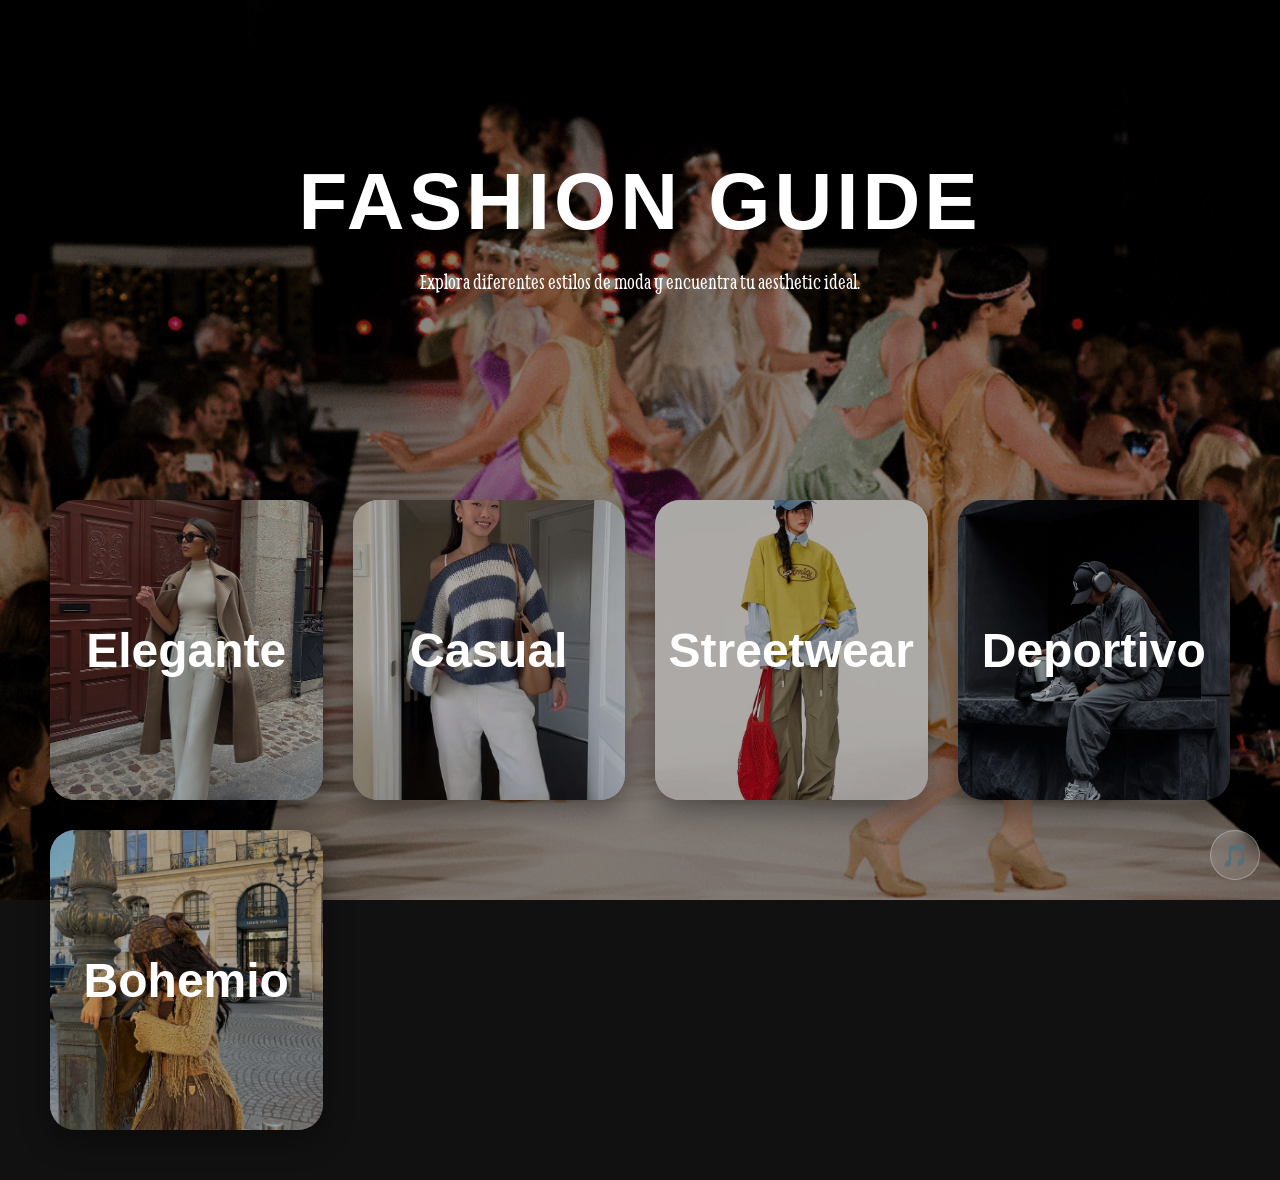
<file: index.html>
<!DOCTYPE html>
<html lang="es">

<head>

    <meta charset="UTF-8">

    <meta name="viewport" content="width=device-width, initial-scale=1.0">

    <title>Fashion Styles</title>

    <!-- GOOGLE FONTS -->

    <link rel="preconnect" href="https://fonts.googleapis.com">

    <link rel="preconnect" href="https://fonts.gstatic.com" crossorigin>

    <link href="https://fonts.googleapis.com/css2?family=Fleur+De+Leah&family=Smythe&family=Ultra&display=swap" rel="stylesheet">

    <!-- CSS -->

    <link rel="stylesheet" href="style.css">

</head>

<body>

    <!-- GIF DE FONDO -->

    <div class="gif-fondo"></div>

    <!-- MÚSICA DE FONDO -->

    <audio loop id="musica">
        <source src="music/latch.mp3" type="audio/mpeg">
    </audio>

    <button onclick="toggleMusica()" id="btnMusica">🎵</button>

    <!-- HERO -->

    <section class="hero">

        <h1>FASHION GUIDE</h1>

        <p>
            Explora diferentes estilos de moda
            y encuentra tu aesthetic ideal.
        </p>

    </section>

    <!-- TARJETAS -->

    <section class="cards">

        <!-- ELEGANTE -->

        <a href="pages/elegante.html" class="card">

            <img src="images/e1.jpeg" alt="Elegante">

            <div class="overlay">

                <h2>Elegante</h2>

            </div>

        </a>

        <!-- CASUAL -->

        <a href="pages/casual.html" class="card">

            <img src="images/c1.jpeg" alt="Casual">

            <div class="overlay">

                <h2>Casual</h2>

            </div>

        </a>

        <!-- STREETWEAR -->

        <a href="pages/streetwear.html" class="card">

            <img src="images/st1.jpeg" alt="Streetwear">

            <div class="overlay">

                <h2>Streetwear</h2>

            </div>

        </a>

        <!-- DEPORTIVO -->

        <a href="pages/deportivo.html" class="card">

            <img src="images/d1.jpeg" alt="Deportivo">

            <div class="overlay">

                <h2>Deportivo</h2>

            </div>

        </a>

        <!-- BOHEMIO -->

        <a href="pages/bohemio.html" class="card">

            <img src="images/b1.jpeg" alt="Bohemio">

            <div class="overlay">

                <h2>Bohemio</h2>

            </div>

        </a>

    </section>

    <!-- SCRIPT -->

    <script>
        function toggleMusica() {
            const audio = document.getElementById('musica');
            const btn = document.getElementById('btnMusica');
            if (audio.paused) {
                audio.play();
                btn.textContent = '🔇';
            } else {
                audio.pause();
                btn.textContent = '🎵';
            }
        }
    </script>

</body>

</html>
</file>
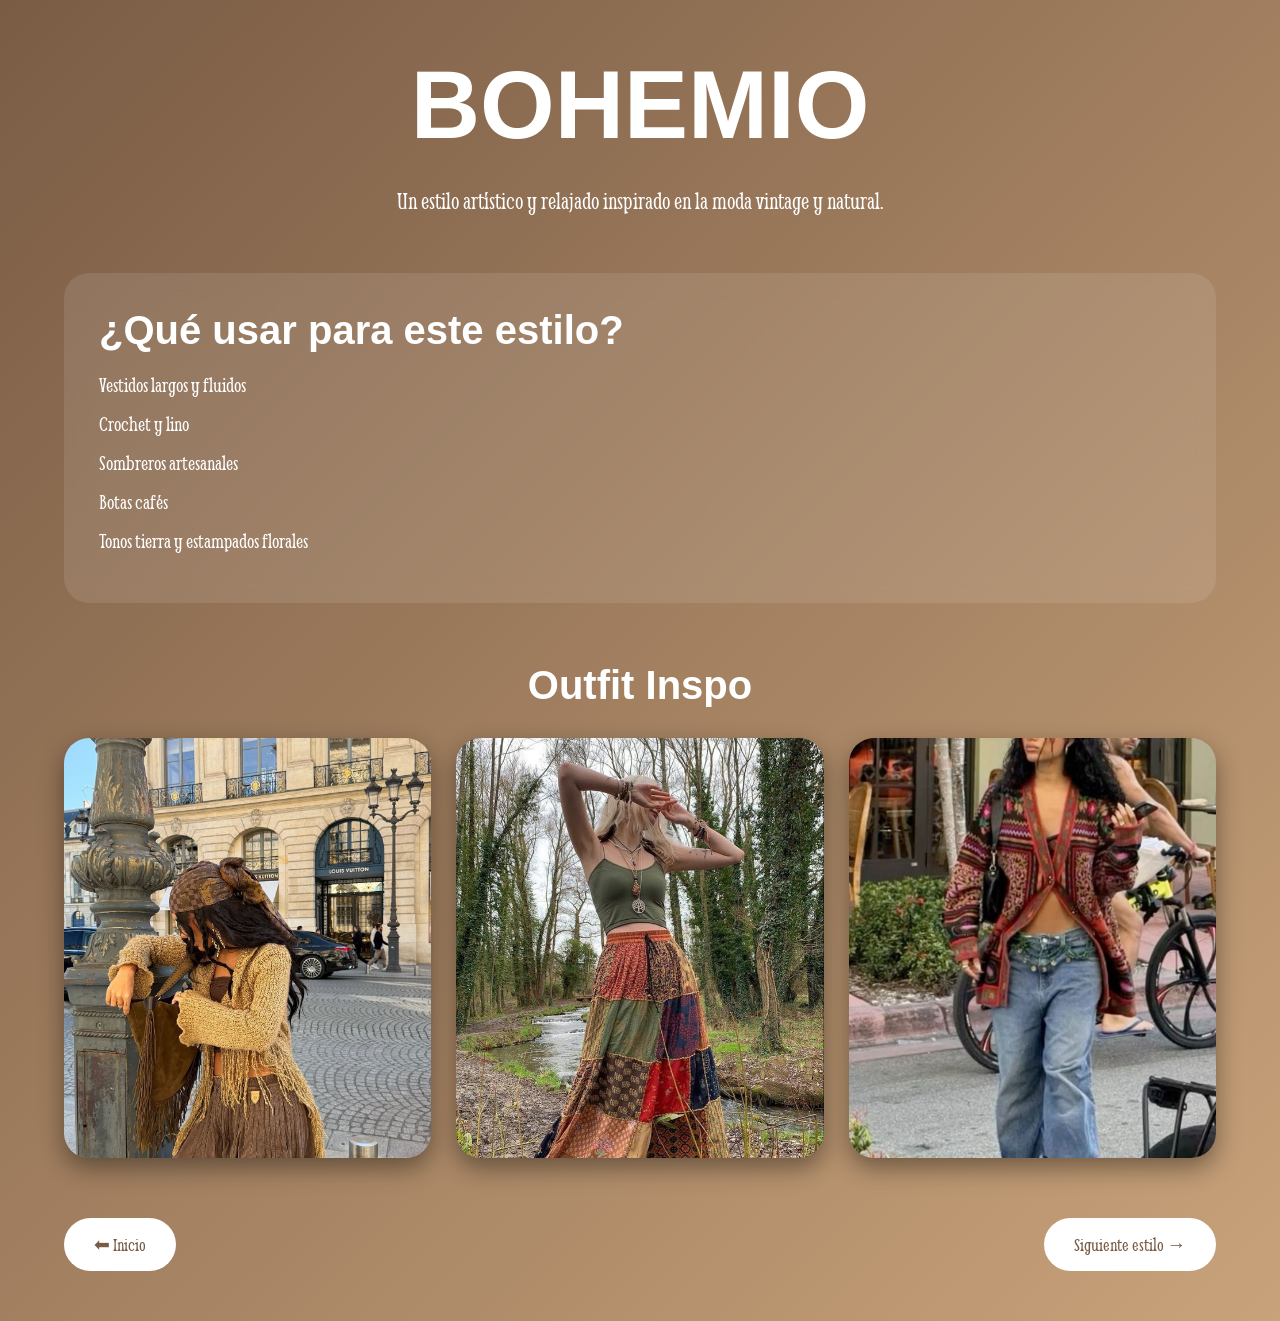
<file: pages/bohemio.html>
<!DOCTYPE html>
<html lang="es">

<head>

    <meta charset="UTF-8">

    <meta name="viewport" content="width=device-width, initial-scale=1.0">

    <title>Bohemio</title>

    <!-- GOOGLE FONTS -->

    <link rel="preconnect" href="https://fonts.googleapis.com">

    <link rel="preconnect" href="https://fonts.gstatic.com" crossorigin>

    <link href="https://fonts.googleapis.com/css2?family=Fleur+De+Leah&family=Smythe&family=Ultra&display=swap" rel="stylesheet">

    <!-- CSS -->

    <link rel="stylesheet" href="../bohemio.css">

</head>

<body>

    <div class="container">

        <h1>BOHEMIO</h1>

        <p class="descripcion">

            Un estilo artístico y relajado inspirado
            en la moda vintage y natural.

        </p>

        <section class="usar">

            <h2>¿Qué usar para este estilo?</h2>

            <ul>

                <li>Vestidos largos y fluidos</li>

                <li>Crochet y lino</li>

                <li>Sombreros artesanales</li>

                <li>Botas cafés</li>

                <li>Tonos tierra y estampados florales</li>

            </ul>

        </section>

        <section class="gallery">

            <h2>Outfit Inspo</h2>

            <div class="grid">

                <img src="../images/b1.jpeg" alt="Bohemio 1">

                <img src="../images/b2.jpeg" alt="Bohemio 2">

                <img src="../images/b3.jpeg" alt="Bohemio 3">

            </div>

        </section>

        <div class="buttons">

            <a href="../index.html">⬅ Inicio</a>

            <a href="elegante.html">Siguiente estilo →</a>

        </div>

    </div>

</body>

</html>
</file>
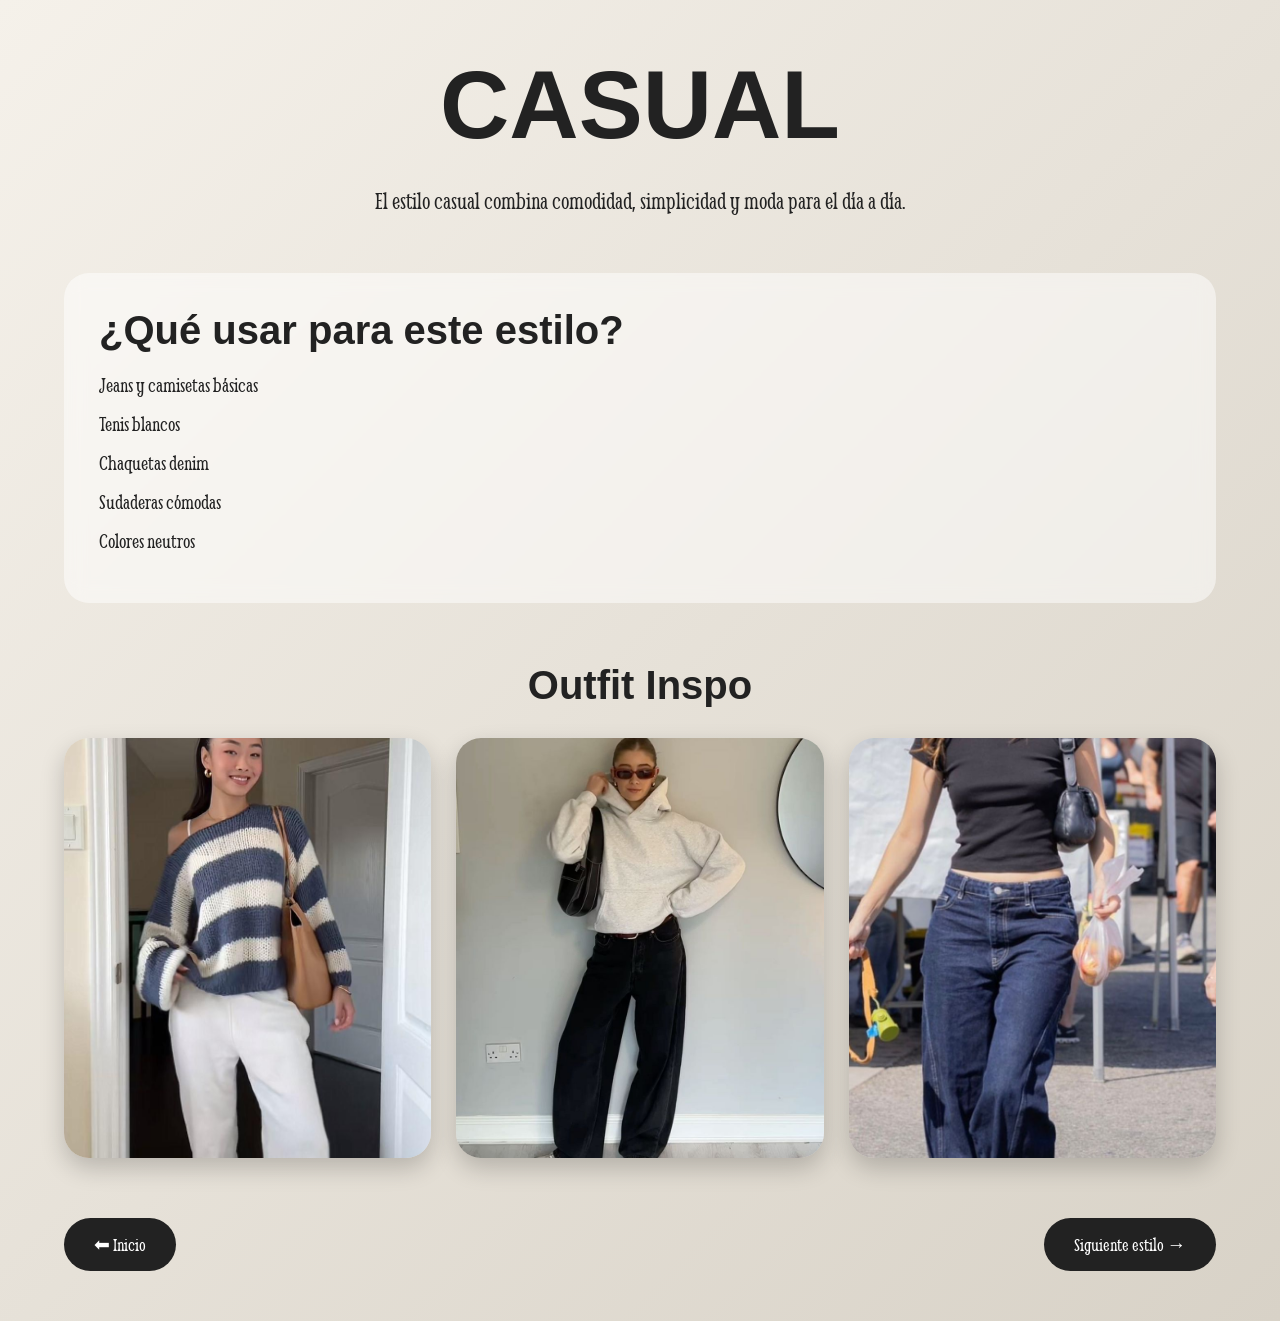
<file: pages/casual.html>
<!DOCTYPE html>
<html lang="es">

<head>

    <meta charset="UTF-8">

    <meta name="viewport" content="width=device-width, initial-scale=1.0">

    <title>Casual</title>

    <!-- GOOGLE FONTS -->

    <link rel="preconnect" href="https://fonts.googleapis.com">

    <link rel="preconnect" href="https://fonts.gstatic.com" crossorigin>

    <link href="https://fonts.googleapis.com/css2?family=Fleur+De+Leah&family=Smythe&family=Ultra&display=swap" rel="stylesheet">

    <!-- CSS -->

    <link rel="stylesheet" href="../casual.css">

</head>

<body>

    <div class="container">

        <h1>CASUAL</h1>

        <p class="descripcion">

            El estilo casual combina comodidad,
            simplicidad y moda para el día a día.

        </p>

        <section class="usar">

            <h2>¿Qué usar para este estilo?</h2>

            <ul>

                <li>Jeans y camisetas básicas</li>

                <li>Tenis blancos</li>

                <li>Chaquetas denim</li>

                <li>Sudaderas cómodas</li>

                <li>Colores neutros</li>

            </ul>

        </section>

        <section class="gallery">

            <h2>Outfit Inspo</h2>

            <div class="grid">

                <img src="../images/c1.jpeg" alt="Casual 1">

                <img src="../images/c2.jpeg" alt="Casual 2">

                <img src="../images/c3.jpeg" alt="Casual 3">

            </div>

        </section>

        <div class="buttons">

            <a href="../index.html">⬅ Inicio</a>

            <a href="streetwear.html">Siguiente estilo →</a>

        </div>

    </div>

</body>

</html>
</file>
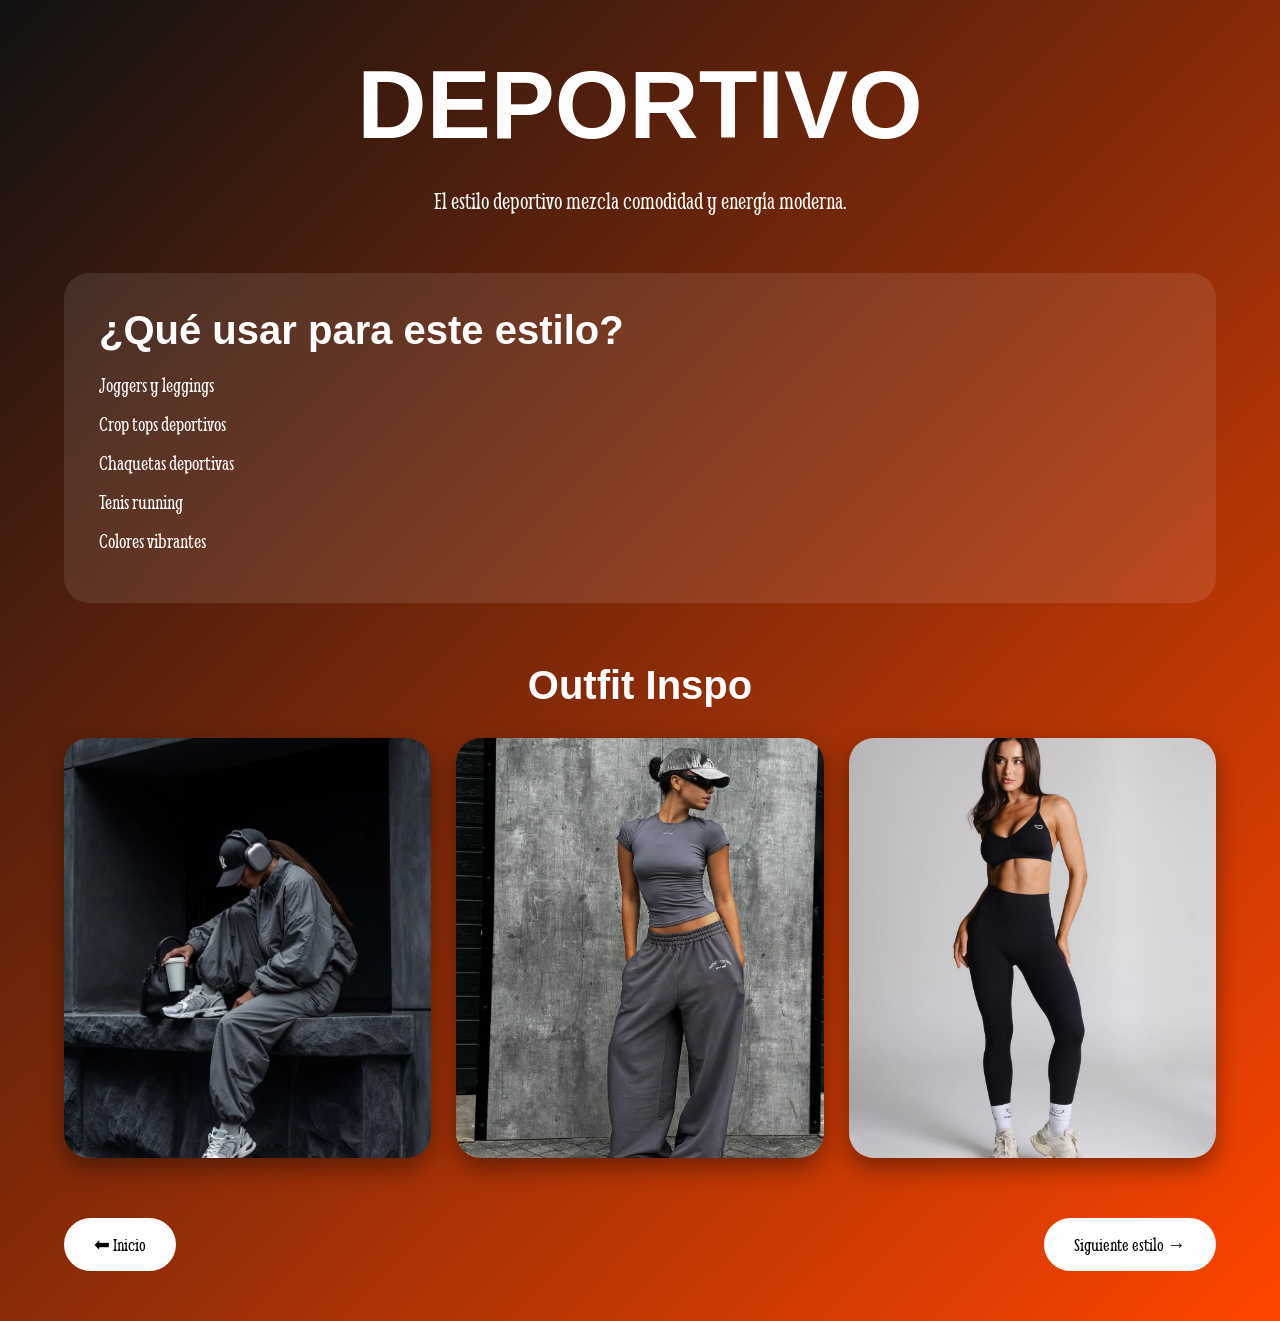
<file: pages/deportivo.html>
<!DOCTYPE html>
<html lang="es">

<head>

    <meta charset="UTF-8">

    <meta name="viewport" content="width=device-width, initial-scale=1.0">

    <title>Deportivo</title>

    <!-- GOOGLE FONTS -->

    <link rel="preconnect" href="https://fonts.googleapis.com">

    <link rel="preconnect" href="https://fonts.gstatic.com" crossorigin>

    <link href="https://fonts.googleapis.com/css2?family=Fleur+De+Leah&family=Smythe&family=Ultra&display=swap" rel="stylesheet">

    <!-- CSS -->

    <link rel="stylesheet" href="../deportivo.css">

</head>

<body>

    <div class="container">

        <h1>DEPORTIVO</h1>

        <p class="descripcion">

            El estilo deportivo mezcla
            comodidad y energía moderna.

        </p>

        <section class="usar">

            <h2>¿Qué usar para este estilo?</h2>

            <ul>

                <li>Joggers y leggings</li>

                <li>Crop tops deportivos</li>

                <li>Chaquetas deportivas</li>

                <li>Tenis running</li>

                <li>Colores vibrantes</li>

            </ul>

        </section>

        <section class="gallery">

            <h2>Outfit Inspo</h2>

            <div class="grid">

                <img src="../images/d1.jpeg" alt="Deportivo 1">

                <img src="../images/d2.jpeg" alt="Deportivo 2">

                <img src="../images/d3.jpeg" alt="Deportivo 3">

            </div>

        </section>

        <div class="buttons">

            <a href="../index.html">⬅ Inicio</a>

            <a href="bohemio.html">Siguiente estilo →</a>

        </div>

    </div>

</body>

</html>
</file>
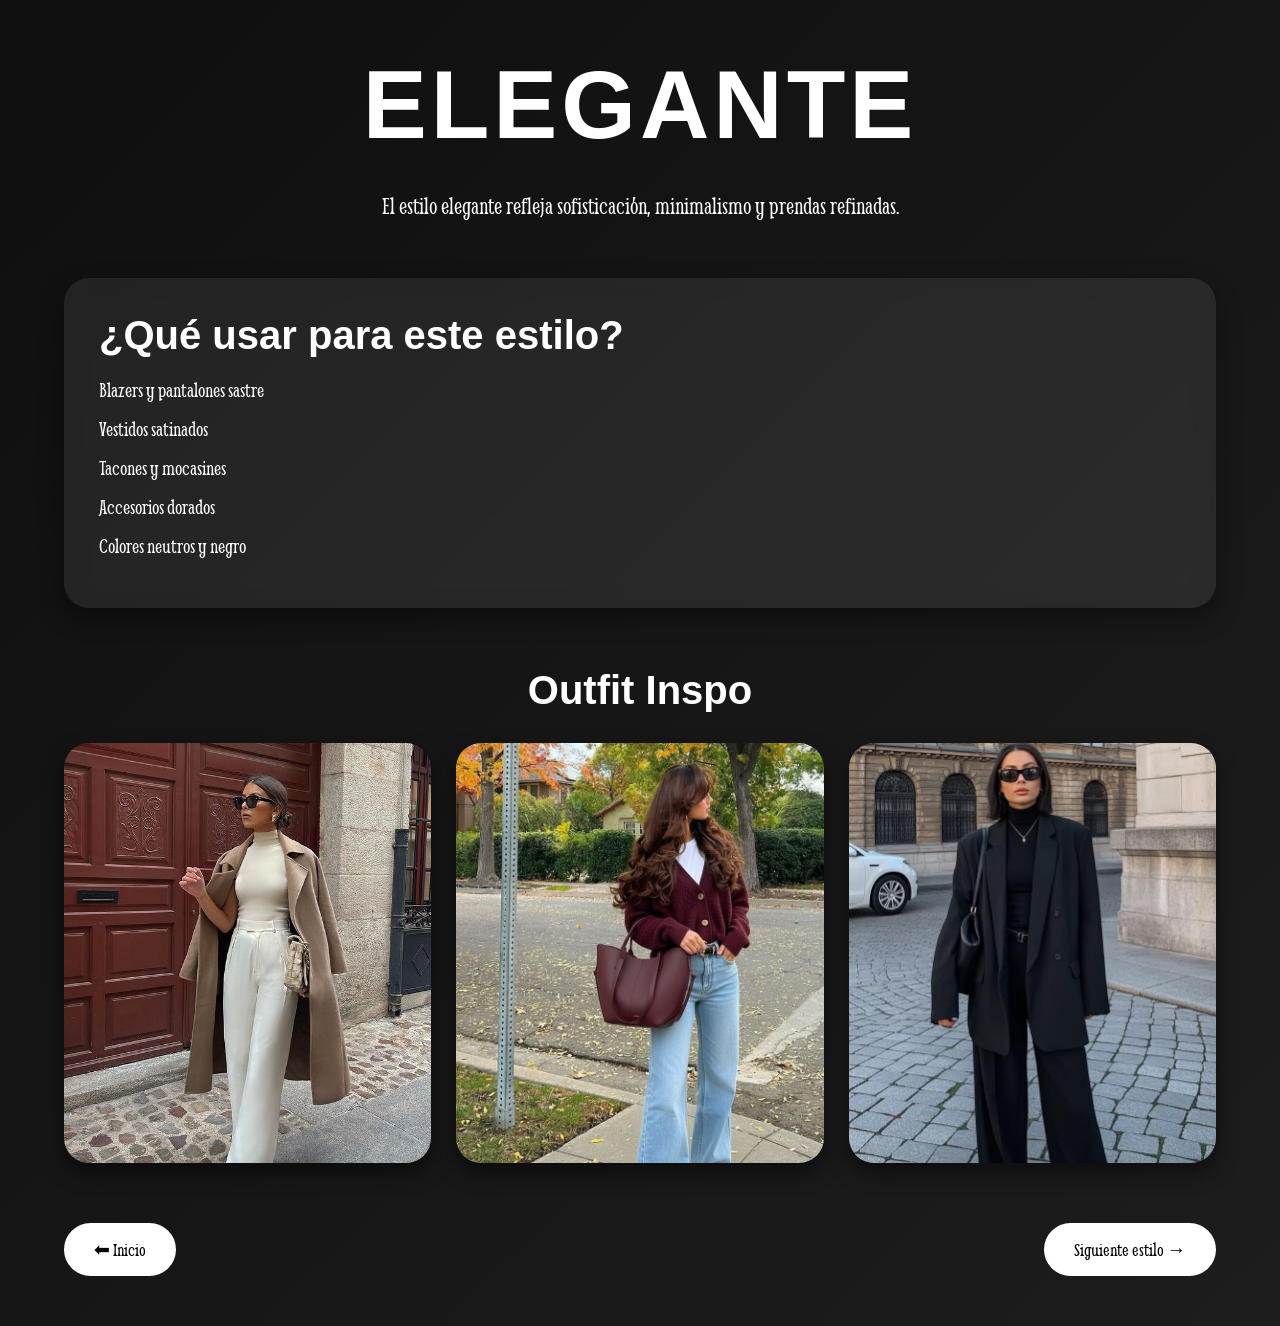
<file: pages/elegante.html>
<!DOCTYPE html>
<html lang="es">

<head>

    <meta charset="UTF-8">

    <meta name="viewport" content="width=device-width, initial-scale=1.0">

    <title>Elegante</title>

    <!-- GOOGLE FONTS -->

    <link rel="preconnect" href="https://fonts.googleapis.com">

    <link rel="preconnect" href="https://fonts.gstatic.com" crossorigin>

    <link href="https://fonts.googleapis.com/css2?family=Fleur+De+Leah&family=Smythe&family=Ultra&display=swap" rel="stylesheet">

    <!-- CSS -->

    <link rel="stylesheet" href="../elegante.css">

</head>

<body>

    <div class="container">

        <h1>ELEGANTE</h1>

        <p class="descripcion">

            El estilo elegante refleja sofisticación,
            minimalismo y prendas refinadas.

        </p>

        <section class="usar">

            <h2>¿Qué usar para este estilo?</h2>

            <ul>

                <li>Blazers y pantalones sastre</li>

                <li>Vestidos satinados</li>

                <li>Tacones y mocasines</li>

                <li>Accesorios dorados</li>

                <li>Colores neutros y negro</li>

            </ul>

        </section>

        <section class="gallery">

            <h2>Outfit Inspo</h2>

            <div class="grid">

                <img src="../images/e1.jpeg" alt="Elegante 1">

                <img src="../images/e2.jpeg" alt="Elegante 2">

                <img src="../images/e3.jpeg" alt="Elegante 3">

            </div>

        </section>

        <div class="buttons">

            <a href="../index.html">⬅ Inicio</a>

            <a href="casual.html">Siguiente estilo →</a>

        </div>

    </div>

</body>

</html>
</file>
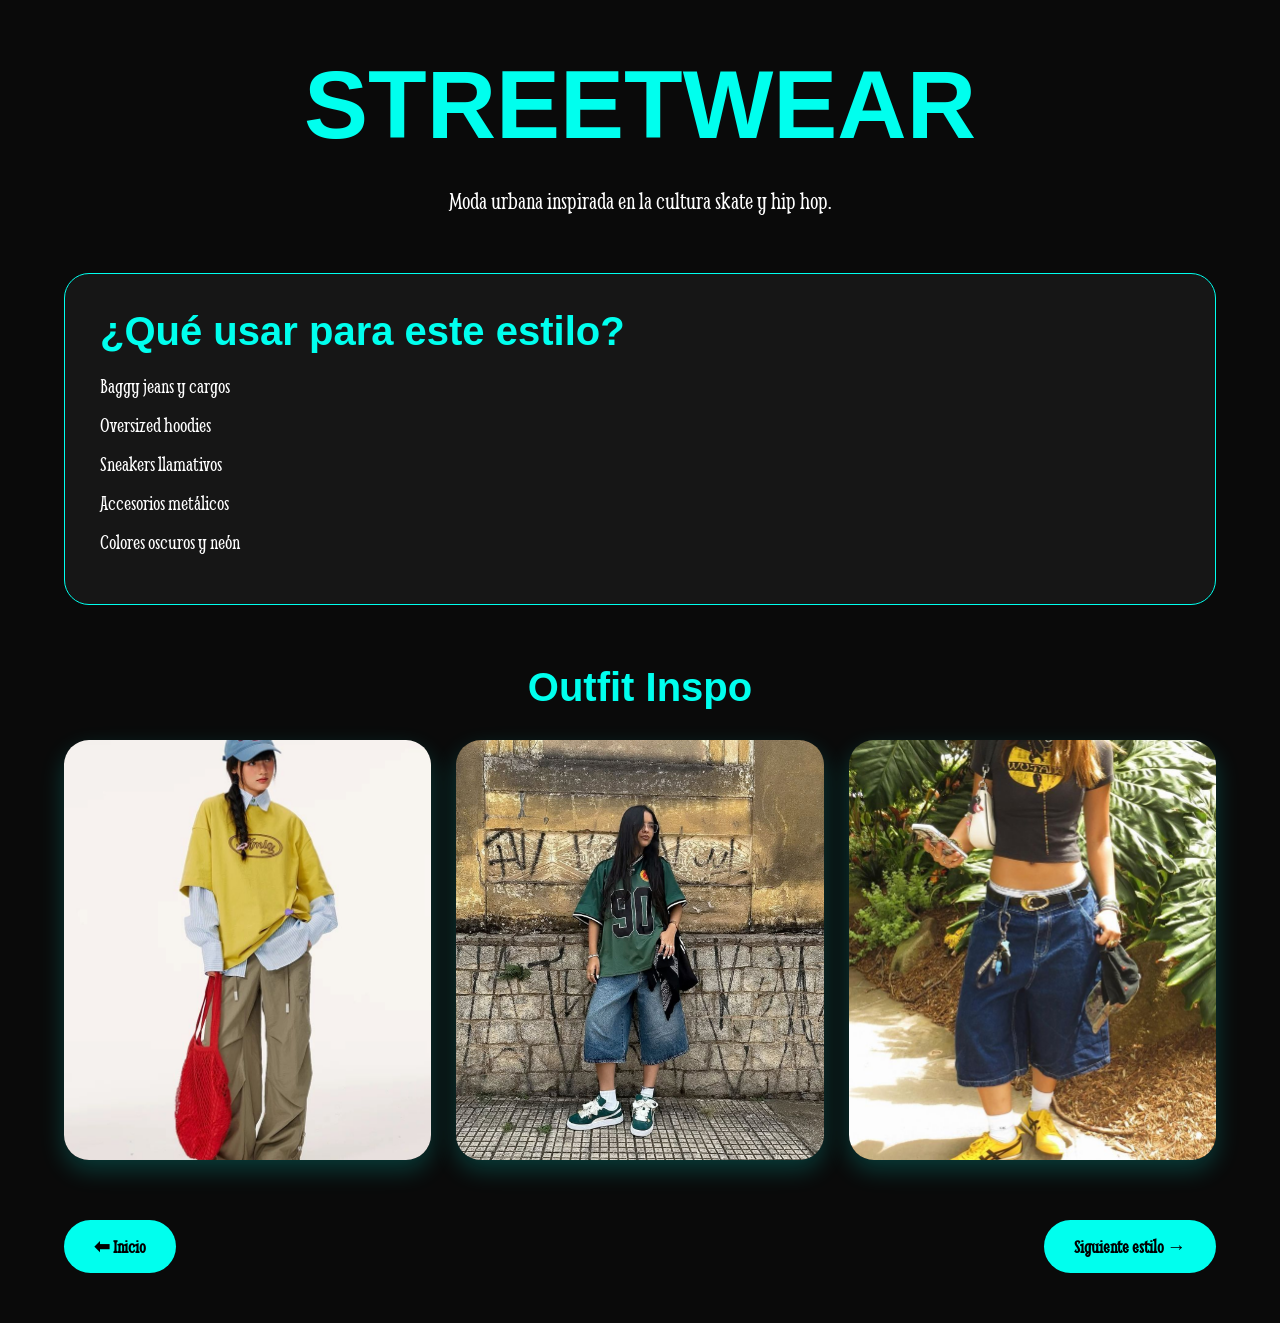
<file: pages/streetwear.html>
<!DOCTYPE html>
<html lang="es">

<head>

    <meta charset="UTF-8">

    <meta name="viewport" content="width=device-width, initial-scale=1.0">

    <title>Streetwear</title>

    <!-- GOOGLE FONTS -->

    <link rel="preconnect" href="https://fonts.googleapis.com">

    <link rel="preconnect" href="https://fonts.gstatic.com" crossorigin>

    <link href="https://fonts.googleapis.com/css2?family=Fleur+De+Leah&family=Smythe&family=Ultra&display=swap" rel="stylesheet">

    <!-- CSS -->

    <link rel="stylesheet" href="../streetwear.css">

</head>

<body>

    <div class="container">

        <h1>STREETWEAR</h1>

        <p class="descripcion">

            Moda urbana inspirada en
            la cultura skate y hip hop.

        </p>

        <section class="usar">

            <h2>¿Qué usar para este estilo?</h2>

            <ul>

                <li>Baggy jeans y cargos</li>

                <li>Oversized hoodies</li>

                <li>Sneakers llamativos</li>

                <li>Accesorios metálicos</li>

                <li>Colores oscuros y neón</li>

            </ul>

        </section>

        <section class="gallery">

            <h2>Outfit Inspo</h2>

            <div class="grid">

                <img src="../images/st1.jpeg" alt="Streetwear 1">

                <img src="../images/st2.jpeg" alt="Streetwear 2">

                <img src="../images/st3.jpeg" alt="Streetwear 3">

            </div>

        </section>

        <div class="buttons">

            <a href="../index.html">⬅ Inicio</a>

            <a href="deportivo.html">Siguiente estilo →</a>

        </div>

    </div>

</body>

</html>
</file>
<file: style.css>
/* RESET */

*{
    margin:0;
    padding:0;
    box-sizing:border-box;
}

/* BODY */

body{
    background:#111;
    color:white;
    font-family:'Smythe', serif;
    overflow-x:hidden;
    position:relative;
}

/* GIF DE FONDO */

.gif-fondo{
    position:fixed;
    top:0;
    left:0;
    width:100%;
    height:100%;

    background-image:url("images/runway.gif");
    background-size:cover;
    background-position:center;
    background-repeat:no-repeat;

    z-index:-2;
}

/* CAPA OSCURA */

.gif-fondo::after{
    content:"";
    position:absolute;
    width:100%;
    height:100%;
    background:rgba(0,0,0,0.45);
}

/* HERO */

.hero{
    height:50vh;
    display:flex;
    flex-direction:column;
    justify-content:center;
    align-items:center;
    text-align:center;

    animation:fadeIn 1.5s ease;
}

.hero h1{
    font-size:5rem;
    font-family:'Jersey 10 Charted', sans-serif;
    letter-spacing:4px;
}

.hero p{
    margin-top:20px;
    font-size:1.4rem;
}

/* CARDS */

.cards{
    display:grid;
    grid-template-columns:repeat(auto-fit,minmax(250px,1fr));
    gap:30px;

    padding:50px;
}

.card{
    height:300px;

    border-radius:25px;

    display:flex;
    justify-content:center;
    align-items:center;

    text-decoration:none;
    color:white;

    transition:0.4s;

    position:relative;

    overflow:hidden;

    box-shadow:0 10px 30px rgba(0,0,0,0.4);
}

.card img{
    width:100%;
    height:100%;
    object-fit:cover;

    position:absolute;
    top:0;
    left:0;
}

/* OVERLAY */

.overlay{
    position:relative;
    z-index:2;
}

.card h2{
    font-size:3rem;
    z-index:2;
    font-family:'Jersey 10 Charted', sans-serif;
}

/* EFECTOS */

.card:hover{
    transform:scale(1.05);
}

.card::before{
    content:"";

    position:absolute;

    width:100%;
    height:100%;

    background:rgba(0,0,0,0.3);

    transition:0.4s;

    z-index:1;
}

.card:hover::before{
    background:rgba(0,0,0,0.1);
}

/* ANIMACIÓN */

@keyframes fadeIn{

    from{
        opacity:0;
        transform:translateY(30px);
    }

    to{
        opacity:1;
        transform:translateY(0);
    }

}

/* BOTÓN DE MÚSICA */

#btnMusica {
    position: fixed;
    bottom: 20px;
    right: 20px;

    background: rgba(255, 255, 255, 0.15);
    backdrop-filter: blur(8px);
    border: 1px solid rgba(255, 255, 255, 0.3);
    border-radius: 50%;

    width: 50px;
    height: 50px;

    font-size: 1.4rem;
    cursor: pointer;
    color: white;

    z-index: 999;

    transition: 0.3s;

    display: flex;
    justify-content: center;
    align-items: center;
}

#btnMusica:hover {
    background: rgba(255, 255, 255, 0.3);
    transform: scale(1.1);
}

/* RESPONSIVE */

@media(max-width:768px){

    .hero h1{
        font-size:3rem;
    }

    .card h2{
        font-size:2rem;
    }

}
</file>
<file: bohemio.css>
/* RESET */

*{
    margin:0;
    padding:0;
    box-sizing:border-box;
}

/* BODY */

body{

    background:linear-gradient(135deg,#7a5c45,#c8a27a);

    color:white;

    font-family:'Smythe', serif;

    animation:fadeIn 1s ease;

}

/* CONTENEDOR */

.container{

    width:90%;

    max-width:1200px;

    margin:auto;

    padding:50px 0;

}

/* TITULO */

h1{

    text-align:center;

    font-size:6rem;

    margin-bottom:20px;

    font-family:'Jersey 10 Charted', sans-serif;

}

/* DESCRIPCIÓN */

.descripcion{

    text-align:center;

    font-size:1.5rem;

    max-width:800px;

    margin:auto;

    line-height:1.8;

    margin-bottom:50px;

}

/* SECCIÓN */

.usar{

    background:rgba(255,255,255,0.1);

    padding:35px;

    border-radius:25px;

    margin-bottom:60px;

    backdrop-filter:blur(10px);

}

.usar h2{

    margin-bottom:20px;

    font-size:2.5rem;

    font-family:'Jersey 10 Charted', sans-serif;

}

.usar ul{

    list-style:none;

}

.usar li{

    margin:15px 0;

    font-size:1.3rem;

}

/* GALERÍA */

.gallery h2{

    text-align:center;

    margin-bottom:30px;

    font-size:2.5rem;

    font-family:'Jersey 10 Charted', sans-serif;

}

/* GRID */

.grid{

    display:grid;

    grid-template-columns:repeat(auto-fit,minmax(280px,1fr));

    gap:25px;

}

/* IMÁGENES */

.grid img{

    width:100%;

    height:420px;

    object-fit:cover;

    border-radius:25px;

    transition:0.5s;

    box-shadow:0 10px 25px rgba(0,0,0,0.4);

}

.grid img:hover{

    transform:scale(1.05);

}

/* BOTONES */

.buttons{

    display:flex;

    justify-content:space-between;

    margin-top:60px;

}

.buttons a{

    padding:15px 30px;

    background:white;

    color:#7a5c45;

    text-decoration:none;

    border-radius:40px;

    transition:0.4s;

    font-size:1.2rem;

}

.buttons a:hover{

    background:#3d2c20;

    color:white;

    transform:translateY(-5px);

}

/* ANIMACIÓN */

@keyframes fadeIn{

    from{

        opacity:0;

        transform:translateY(30px);

    }

    to{

        opacity:1;

        transform:translateY(0);

    }

}

/* RESPONSIVE */

@media(max-width:768px){

    h1{

        font-size:3.5rem;

    }

    .buttons{

        flex-direction:column;

        gap:20px;

    }

}
</file>
<file: casual.css>
/* RESET */

*{
    margin:0;
    padding:0;
    box-sizing:border-box;
}

/* BODY */

body{

    background:linear-gradient(135deg,#f5f1ea,#d8d2c7);

    color:#222;

    font-family:'Smythe', serif;

    animation:fadeIn 1s ease;

}

/* CONTENEDOR */

.container{

    width:90%;

    max-width:1200px;

    margin:auto;

    padding:50px 0;

}

/* TITULO */

h1{

    text-align:center;

    font-size:6rem;

    margin-bottom:20px;

    font-family:'Jersey 10 Charted', sans-serif;

}

/* DESCRIPCIÓN */

.descripcion{

    text-align:center;

    font-size:1.5rem;

    max-width:800px;

    margin:auto;

    line-height:1.8;

    margin-bottom:50px;

}

/* SECCIÓN */

.usar{

    background:rgba(255,255,255,0.5);

    padding:35px;

    border-radius:25px;

    margin-bottom:60px;

    backdrop-filter:blur(10px);

}

.usar h2{

    margin-bottom:20px;

    font-size:2.5rem;

    font-family:'Jersey 10 Charted', sans-serif;

}

.usar ul{

    list-style:none;

}

.usar li{

    margin:15px 0;

    font-size:1.3rem;

}

/* GALERÍA */

.gallery h2{

    text-align:center;

    margin-bottom:30px;

    font-size:2.5rem;

    font-family:'Jersey 10 Charted', sans-serif;

}

/* GRID */

.grid{

    display:grid;

    grid-template-columns:repeat(auto-fit,minmax(280px,1fr));

    gap:25px;

}

/* IMÁGENES */

.grid img{

    width:100%;

    height:420px;

    object-fit:cover;

    border-radius:25px;

    transition:0.5s;

    box-shadow:0 10px 25px rgba(0,0,0,0.2);

}

.grid img:hover{

    transform:scale(1.05);

}

/* BOTONES */

.buttons{

    display:flex;

    justify-content:space-between;

    margin-top:60px;

}

.buttons a{

    padding:15px 30px;

    background:#222;

    color:white;

    text-decoration:none;

    border-radius:40px;

    transition:0.4s;

    font-size:1.2rem;

}

.buttons a:hover{

    background:#555;

    transform:translateY(-5px);

}

/* ANIMACIÓN */

@keyframes fadeIn{

    from{

        opacity:0;

        transform:translateY(30px);

    }

    to{

        opacity:1;

        transform:translateY(0);

    }

}

/* RESPONSIVE */

@media(max-width:768px){

    h1{

        font-size:3.5rem;

    }

    .buttons{

        flex-direction:column;

        gap:20px;

    }

}
</file>
<file: deportivo.css>
/* RESET */

*{
    margin:0;
    padding:0;
    box-sizing:border-box;
}

/* BODY */

body{

    background:linear-gradient(135deg,#111,#ff4500);

    color:white;

    font-family:'Smythe', serif;

    animation:fadeIn 1s ease;

}

/* CONTENEDOR */

.container{

    width:90%;

    max-width:1200px;

    margin:auto;

    padding:50px 0;

}

/* TITULO */

h1{

    text-align:center;

    font-size:6rem;

    margin-bottom:20px;

    font-family:'Jersey 10 Charted', sans-serif;

}

/* DESCRIPCIÓN */

.descripcion{

    text-align:center;

    font-size:1.5rem;

    max-width:800px;

    margin:auto;

    line-height:1.8;

    margin-bottom:50px;

}

/* SECCIÓN */

.usar{

    background:rgba(255,255,255,0.1);

    padding:35px;

    border-radius:25px;

    margin-bottom:60px;

    backdrop-filter:blur(10px);

}

.usar h2{

    margin-bottom:20px;

    font-size:2.5rem;

    font-family:'Jersey 10 Charted', sans-serif;

}

.usar ul{

    list-style:none;

}

.usar li{

    margin:15px 0;

    font-size:1.3rem;

}

/* GALERÍA */

.gallery h2{

    text-align:center;

    margin-bottom:30px;

    font-size:2.5rem;

    font-family:'Jersey 10 Charted', sans-serif;

}

/* GRID */

.grid{

    display:grid;

    grid-template-columns:repeat(auto-fit,minmax(280px,1fr));

    gap:25px;

}

/* IMÁGENES */

.grid img{

    width:100%;

    height:420px;

    object-fit:cover;

    border-radius:25px;

    transition:0.5s;

    box-shadow:0 10px 25px rgba(0,0,0,0.4);

}

.grid img:hover{

    transform:scale(1.05);

}

/* BOTONES */

.buttons{

    display:flex;

    justify-content:space-between;

    margin-top:60px;

}

.buttons a{

    padding:15px 30px;

    background:white;

    color:black;

    text-decoration:none;

    border-radius:40px;

    transition:0.4s;

    font-size:1.2rem;

}

.buttons a:hover{

    background:#ff4500;

    color:white;

    transform:translateY(-5px);

}

/* ANIMACIÓN */

@keyframes fadeIn{

    from{

        opacity:0;

        transform:translateY(30px);

    }

    to{

        opacity:1;

        transform:translateY(0);

    }

}

/* RESPONSIVE */

@media(max-width:768px){

    h1{

        font-size:3.5rem;

    }

    .buttons{

        flex-direction:column;

        gap:20px;

    }

}
</file>
<file: elegante.css>
/* RESET */

*{
    margin:0;
    padding:0;
    box-sizing:border-box;
}

/* BODY */

body{

    background:linear-gradient(135deg,#0f0f0f,#1d1d1d);

    color:white;

    font-family:'Smythe', serif;

    animation:fadeIn 1.2s ease;

}

/* CONTENEDOR */

.container{

    width:90%;

    max-width:1200px;

    margin:auto;

    padding:50px 0;

}

/* TÍTULO */

h1{

    text-align:center;

    font-size:6rem;

    margin-bottom:25px;

    letter-spacing:4px;

    font-family:'Jersey 10 Charted', sans-serif;

}

/* DESCRIPCIÓN */

.descripcion{

    text-align:center;

    max-width:800px;

    margin:auto;

    font-size:1.5rem;

    line-height:1.8;

    margin-bottom:50px;

}

/* SECCIÓN USAR */

.usar{

    background:rgba(255,255,255,0.08);

    padding:35px;

    border-radius:25px;

    margin-bottom:60px;

    backdrop-filter:blur(10px);

    box-shadow:0 10px 25px rgba(0,0,0,0.4);

}

.usar h2{

    margin-bottom:20px;

    font-size:2.5rem;

    font-family:'Jersey 10 Charted', sans-serif;

}

.usar ul{

    list-style:none;

}

.usar li{

    margin:15px 0;

    font-size:1.3rem;

}

/* GALERÍA */

.gallery h2{

    text-align:center;

    margin-bottom:30px;

    font-size:2.5rem;

    font-family:'Jersey 10 Charted', sans-serif;

}

/* GRID */

.grid{

    display:grid;

    grid-template-columns:repeat(auto-fit,minmax(280px,1fr));

    gap:25px;

}

/* IMÁGENES */

.grid img{

    width:100%;

    height:420px;

    object-fit:cover;

    border-radius:25px;

    transition:0.5s;

    box-shadow:0 10px 20px rgba(0,0,0,0.5);

}

/* HOVER */

.grid img:hover{

    transform:scale(1.05);

}

/* BOTONES */

.buttons{

    display:flex;

    justify-content:space-between;

    margin-top:60px;

}

/* LINKS */

.buttons a{

    padding:15px 30px;

    background:white;

    color:black;

    text-decoration:none;

    border-radius:40px;

    transition:0.4s;

    font-size:1.2rem;

}

/* HOVER BOTONES */

.buttons a:hover{

    background:#d4af37;

    transform:translateY(-5px);

}

/* ANIMACIÓN */

@keyframes fadeIn{

    from{

        opacity:0;

        transform:translateY(30px);

    }

    to{

        opacity:1;

        transform:translateY(0);

    }

}

/* RESPONSIVE */

@media(max-width:768px){

    h1{

        font-size:3.5rem;

    }

    .descripcion{

        font-size:1.2rem;

    }

    .buttons{

        flex-direction:column;

        gap:20px;

    }

}
</file>
<file: streetwear.css>
/* RESET */

*{
    margin:0;
    padding:0;
    box-sizing:border-box;
}

/* BODY */

body{

    background:#0a0a0a;

    color:white;

    font-family:'Smythe', serif;

    animation:fadeIn 1s ease;

}

/* CONTENEDOR */

.container{

    width:90%;

    max-width:1200px;

    margin:auto;

    padding:50px 0;

}

/* TITULO */

h1{

    text-align:center;

    font-size:6rem;

    margin-bottom:20px;

    color:#00ffee;

    font-family:'Jersey 10 Charted', sans-serif;

}

/* DESCRIPCIÓN */

.descripcion{

    text-align:center;

    font-size:1.5rem;

    max-width:800px;

    margin:auto;

    line-height:1.8;

    margin-bottom:50px;

}

/* SECCIÓN */

.usar{

    background:#161616;

    padding:35px;

    border-radius:25px;

    margin-bottom:60px;

    border:1px solid #00ffee;

}

.usar h2{

    margin-bottom:20px;

    font-size:2.5rem;

    color:#00ffee;

    font-family:'Jersey 10 Charted', sans-serif;

}

.usar ul{

    list-style:none;

}

.usar li{

    margin:15px 0;

    font-size:1.3rem;

}

/* GALERÍA */

.gallery h2{

    text-align:center;

    margin-bottom:30px;

    font-size:2.5rem;

    color:#00ffee;

    font-family:'Jersey 10 Charted', sans-serif;

}

/* GRID */

.grid{

    display:grid;

    grid-template-columns:repeat(auto-fit,minmax(280px,1fr));

    gap:25px;

}

/* IMÁGENES */

.grid img{

    width:100%;

    height:420px;

    object-fit:cover;

    border-radius:25px;

    transition:0.5s;

    box-shadow:0 10px 25px rgba(0,255,238,0.2);

}

.grid img:hover{

    transform:scale(1.07);

    filter:brightness(1.1);

}

/* BOTONES */

.buttons{

    display:flex;

    justify-content:space-between;

    margin-top:60px;

}

.buttons a{

    padding:15px 30px;

    background:#00ffee;

    color:black;

    text-decoration:none;

    border-radius:40px;

    transition:0.4s;

    font-size:1.2rem;

    font-weight:bold;

}

.buttons a:hover{

    transform:translateY(-5px);

}

/* ANIMACIÓN */

@keyframes fadeIn{

    from{

        opacity:0;

        transform:translateY(30px);

    }

    to{

        opacity:1;

        transform:translateY(0);

    }

}

/* RESPONSIVE */

@media(max-width:768px){

    h1{

        font-size:3.5rem;

    }

    .buttons{

        flex-direction:column;

        gap:20px;

    }

}
</file>
